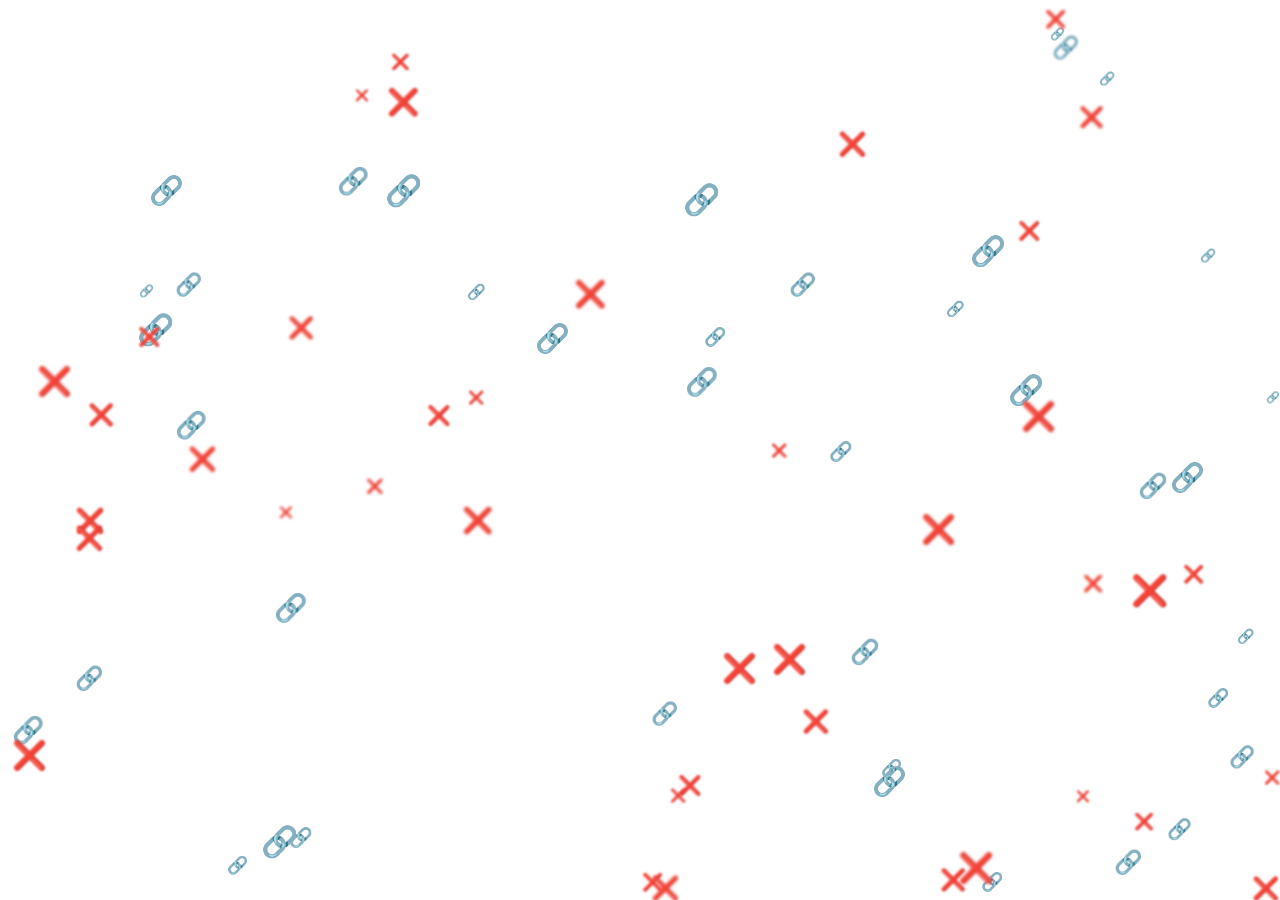
<file: web/error/nocode.html>
<!-- source: https://codepen.io/remid/pen/YOVawm -->
<!DOCTYPE html>
<html lang="en">

<head>
  <meta charset="UTF-8">
  <title>Flutree - Invalid link</title>
  <link rel="stylesheet" href="./style.css">

</head>

<body>
  <!-- partial:index.partial.html -->
  <main class='container'>
    <span class='particle'>🔗</span>
    <span class='particle'>🔗</span>
    <span class='particle'>🔗</span>
    <span class='particle'>🔗</span>
    <span class='particle'>🔗</span>
    <span class='particle'>🔗</span>
    <span class='particle'>🔗</span>
    <span class='particle'>🔗</span>
    <span class='particle'>🔗</span>
    <span class='particle'>🔗</span>
    <span class='particle'>🔗</span>
    <span class='particle'>🔗</span>
    <span class='particle'>🔗</span>
    <span class='particle'>🔗</span>
    <span class='particle'>🔗</span>
    <span class='particle'>🔗</span>
    <span class='particle'>🔗</span>
    <span class='particle'>🔗</span>
    <span class='particle'>🔗</span>
    <span class='particle'>🔗</span>
    <span class='particle'>🔗</span>
    <span class='particle'>🔗</span>
    <span class='particle'>🔗</span>
    <span class='particle'>🔗</span>
    <span class='particle'>🔗</span>
    <span class='particle'>🔗</span>
    <span class='particle'>🔗</span>
    <span class='particle'>🔗</span>
    <span class='particle'>🔗</span>
    <span class='particle'>🔗</span>
    <span class='particle'>🔗</span>
    <span class='particle'>🔗</span>
    <span class='particle'>🔗</span>
    <span class='particle'>🔗</span>
    <span class='particle'>🔗</span>
    <span class='particle'>🔗</span>
    <span class='particle'>🔗</span>
    <span class='particle'>🔗</span>
    <span class='particle'>🔗</span>
    <span class='particle'>🔗</span>
    <span class='particle'>❌</span>
    <span class='particle'>❌</span>
    <span class='particle'>❌</span>
    <span class='particle'>❌</span>
    <span class='particle'>❌</span>
    <span class='particle'>❌</span>
    <span class='particle'>❌</span>
    <span class='particle'>❌</span>
    <span class='particle'>❌</span>
    <span class='particle'>❌</span>
    <span class='particle'>❌</span>
    <span class='particle'>❌</span>
    <span class='particle'>❌</span>
    <span class='particle'>❌</span>
    <span class='particle'>❌</span>
    <span class='particle'>❌</span>
    <span class='particle'>❌</span>
    <span class='particle'>❌</span>
    <span class='particle'>❌</span>
    <span class='particle'>❌</span>
    <span class='particle'>❌</span>
    <span class='particle'>❌</span>
    <span class='particle'>❌</span>
    <span class='particle'>❌</span>
    <span class='particle'>❌</span>
    <span class='particle'>❌</span>
    <span class='particle'>❌</span>
    <span class='particle'>❌</span>
    <span class='particle'>❌</span>
    <span class='particle'>❌</span>
    <span class='particle'>❌</span>
    <span class='particle'>❌</span>
    <span class='particle'>❌</span>
    <span class='particle'>❌</span>
    <span class='particle'>❌</span>
    <span class='particle'>❌</span>
    <span class='particle'>❌</span>
    <span class='particle'>❌</span>
    <span class='particle'>❌</span>
    <span class='particle'>❌</span>
    <article class='content'>
      <!-- <p>You got lost in the <strong>404</strong> galaxy.</p> -->
      <p>Sorry, <strong>incorrect link format</strong>. Please check again. The link should end with 5 digit code.</p>
      <p>Example: <a href="https://flutree.web.app/NWfLo">https://flutree.web.app/NWfLo</a></p>
      <p>
        <button onclick="window.location='https://flutree.page.link/getapp';">Create your Flutree profile.</button>
      </p>
    </article>
  </main>
  <!-- partial -->
  <!-- <script src="./script.js"></script> -->

</body>

</html>
</file>
<file: web/error/style.css>
body {
  margin: 0;
  font-size: 20px;
}

* {
  box-sizing: border-box;
}

.container {
  position: relative;
  display: flex;
  align-items: center;
  justify-content: center;
  height: 100vh;
  background: white;
  color: black;
  font-family: arial, sans-serif;
  overflow: hidden;
}

.content {
  position: relative;
  width: 600px;
  max-width: 100%;
  margin: 20px;
  background: white;
  padding: 60px 40px;
  text-align: center;
  box-shadow: -10px 10px 67px -12px rgba(0, 0, 0, 0.2);
  opacity: 0;
  animation: apparition 0.8s 1.2s cubic-bezier(0.39, 0.575, 0.28, 0.995) forwards;
}
.content p {
  font-size: 1.3rem;
  margin-top: 0;
  margin-bottom: 0.6rem;
  letter-spacing: 0.1rem;
  color: #595959;
}
.content p:last-child {
  margin-bottom: 0;
}
.content button {
  display: inline-block;
  margin-top: 2rem;
  padding: 0.5rem 1rem;
  border: 3px solid #595959;
  background: transparent;
  font-size: 1rem;
  color: #595959;
  text-decoration: none;
  cursor: pointer;
  font-weight: bold;
}

.particle {
  position: absolute;
  display: block;
  pointer-events: none;
}
.particle:nth-child(1) {
  top: 70.8737864078%;
  left: 66.40625%;
  font-size: 24px;
  filter: blur(0.02px);
  animation: 37s float2 infinite;
}
.particle:nth-child(2) {
  top: 31.4110429448%;
  left: 36.4532019704%;
  font-size: 15px;
  filter: blur(0.04px);
  animation: 35s float infinite;
}
.particle:nth-child(3) {
  top: 94.2891859052%;
  left: 86.9990224829%;
  font-size: 23px;
  filter: blur(0.06px);
  animation: 37s floatReverse infinite;
}
.particle:nth-child(4) {
  top: 33.3742331288%;
  left: 73.8916256158%;
  font-size: 15px;
  filter: blur(0.08px);
  animation: 21s floatReverse infinite;
}
.particle:nth-child(5) {
  top: 19.2771084337%;
  left: 30.0970873786%;
  font-size: 30px;
  filter: blur(0.1px);
  animation: 35s floatReverse2 infinite;
}
.particle:nth-child(6) {
  top: 27.5522755228%;
  left: 93.7808489635%;
  font-size: 13px;
  filter: blur(0.12px);
  animation: 27s float2 infinite;
}
.particle:nth-child(7) {
  top: 31.5270935961%;
  left: 10.8695652174%;
  font-size: 12px;
  filter: blur(0.14px);
  animation: 27s float infinite;
}
.particle:nth-child(8) {
  top: 79.4188861985%;
  left: 0.9746588694%;
  font-size: 26px;
  filter: blur(0.16px);
  animation: 26s floatReverse infinite;
}
.particle:nth-child(9) {
  top: 85.0241545894%;
  left: 68.093385214%;
  font-size: 28px;
  filter: blur(0.18px);
  animation: 40s float2 infinite;
}
.particle:nth-child(10) {
  top: 76.2836185819%;
  left: 94.3025540275%;
  font-size: 18px;
  filter: blur(0.2px);
  animation: 31s float infinite;
}
.particle:nth-child(11) {
  top: 36.1858190709%;
  left: 55.0098231827%;
  font-size: 18px;
  filter: blur(0.22px);
  animation: 33s floatReverse infinite;
}
.particle:nth-child(12) {
  top: 26.0554885404%;
  left: 75.8017492711%;
  font-size: 29px;
  filter: blur(0.24px);
  animation: 33s floatReverse2 infinite;
}
.particle:nth-child(13) {
  top: 73.8760631835%;
  left: 5.8651026393%;
  font-size: 23px;
  filter: blur(0.26px);
  animation: 33s float infinite;
}
.particle:nth-child(14) {
  top: 90.7317073171%;
  left: 91.1764705882%;
  font-size: 20px;
  filter: blur(0.28px);
  animation: 23s float2 infinite;
}
.particle:nth-child(15) {
  top: 30.1703163017%;
  left: 61.6438356164%;
  font-size: 22px;
  filter: blur(0.3px);
  animation: 36s float2 infinite;
}
.particle:nth-child(16) {
  top: 91.5662650602%;
  left: 20.3883495146%;
  font-size: 30px;
  filter: blur(0.32px);
  animation: 25s float2 infinite;
}
.particle:nth-child(17) {
  top: 82.8258221681%;
  left: 95.9843290891%;
  font-size: 21px;
  filter: blur(0.34px);
  animation: 40s floatReverse2 infinite;
}
.particle:nth-child(18) {
  top: 45.5205811138%;
  left: 13.6452241715%;
  font-size: 26px;
  filter: blur(0.36px);
  animation: 38s float infinite;
}
.particle:nth-child(19) {
  top: 94.9816401469%;
  left: 17.6991150442%;
  font-size: 17px;
  filter: blur(0.38px);
  animation: 33s float infinite;
}
.particle:nth-child(20) {
  top: 91.8192918193%;
  left: 22.5711481845%;
  font-size: 19px;
  filter: blur(0.4px);
  animation: 39s floatReverse infinite;
}
.particle:nth-child(21) {
  top: 20.2409638554%;
  left: 53.3980582524%;
  font-size: 30px;
  filter: blur(0.42px);
  animation: 38s floatReverse2 infinite;
}
.particle:nth-child(22) {
  top: 2.9556650246%;
  left: 82.0158102767%;
  font-size: 12px;
  filter: blur(0.44px);
  animation: 34s floatReverse infinite;
}
.particle:nth-child(23) {
  top: 19.3236714976%;
  left: 11.673151751%;
  font-size: 28px;
  filter: blur(0.46px);
  animation: 21s float2 infinite;
}
.particle:nth-child(24) {
  top: 96.8215158924%;
  left: 76.6208251473%;
  font-size: 18px;
  filter: blur(0.48px);
  animation: 21s floatReverse2 infinite;
}
.particle:nth-child(25) {
  top: 84.2105263158%;
  left: 68.8298918387%;
  font-size: 17px;
  filter: blur(0.5px);
  animation: 27s floatReverse2 infinite;
}
.particle:nth-child(26) {
  top: 40.6287787183%;
  left: 53.5540408958%;
  font-size: 27px;
  filter: blur(0.52px);
  animation: 30s floatReverse2 infinite;
}
.particle:nth-child(27) {
  top: 30.1703163017%;
  left: 13.698630137%;
  font-size: 22px;
  filter: blur(0.54px);
  animation: 28s floatReverse infinite;
}
.particle:nth-child(28) {
  top: 77.8588807786%;
  left: 50.8806262231%;
  font-size: 22px;
  filter: blur(0.56px);
  animation: 22s float infinite;
}
.particle:nth-child(29) {
  top: 41.4957780458%;
  left: 78.7172011662%;
  font-size: 29px;
  filter: blur(0.58px);
  animation: 39s float2 infinite;
}
.particle:nth-child(30) {
  top: 65.7799274486%;
  left: 21.4216163583%;
  font-size: 27px;
  filter: blur(0.6px);
  animation: 31s float2 infinite;
}
.particle:nth-child(31) {
  top: 34.6987951807%;
  left: 10.6796116505%;
  font-size: 30px;
  filter: blur(0.62px);
  animation: 33s float infinite;
}
.particle:nth-child(32) {
  top: 18.401937046%;
  left: 26.3157894737%;
  font-size: 26px;
  filter: blur(0.64px);
  animation: 39s floatReverse infinite;
}
.particle:nth-child(33) {
  top: 35.7487922705%;
  left: 41.8287937743%;
  font-size: 28px;
  filter: blur(0.66px);
  animation: 40s float2 infinite;
}
.particle:nth-child(34) {
  top: 52.427184466%;
  left: 88.8671875%;
  font-size: 24px;
  filter: blur(0.68px);
  animation: 22s floatReverse infinite;
}
.particle:nth-child(35) {
  top: 48.84004884%;
  left: 64.7693817468%;
  font-size: 19px;
  filter: blur(0.7px);
  animation: 27s floatReverse infinite;
}
.particle:nth-child(36) {
  top: 51.2077294686%;
  left: 91.439688716%;
  font-size: 28px;
  filter: blur(0.72px);
  animation: 37s float2 infinite;
}
.particle:nth-child(37) {
  top: 69.7788697789%;
  left: 96.6469428008%;
  font-size: 14px;
  filter: blur(0.74px);
  animation: 25s floatReverse infinite;
}
.particle:nth-child(38) {
  top: 43.4032059186%;
  left: 98.9119683482%;
  font-size: 11px;
  filter: blur(0.76px);
  animation: 33s float infinite;
}
.particle:nth-child(39) {
  top: 7.8720787208%;
  left: 85.8835143139%;
  font-size: 13px;
  filter: blur(0.78px);
  animation: 21s float2 infinite;
}
.particle:nth-child(40) {
  top: 3.8929440389%;
  left: 82.1917808219%;
  font-size: 22px;
  filter: blur(0.8px);
  animation: 36s floatReverse2 infinite;
}
.particle:nth-child(41) {
  top: 87.7928483354%;
  left: 84.0751730959%;
  font-size: 11px;
  filter: blur(0.82px);
  animation: 34s float infinite;
}
.particle:nth-child(42) {
  top: 36.1858190709%;
  left: 10.8055009823%;
  font-size: 18px;
  filter: blur(0.84px);
  animation: 31s floatReverse2 infinite;
}
.particle:nth-child(43) {
  top: 14.5808019441%;
  left: 65.4936461388%;
  font-size: 23px;
  filter: blur(0.86px);
  animation: 33s floatReverse2 infinite;
}
.particle:nth-child(44) {
  top: 49.2004920049%;
  left: 60.2171767029%;
  font-size: 13px;
  filter: blur(0.88px);
  animation: 28s float2 infinite;
}
.particle:nth-child(45) {
  top: 90.1960784314%;
  left: 88.5826771654%;
  font-size: 16px;
  filter: blur(0.9px);
  animation: 23s floatReverse2 infinite;
}
.particle:nth-child(46) {
  top: 44.8233861145%;
  left: 6.8560235064%;
  font-size: 21px;
  filter: blur(0.92px);
  animation: 27s floatReverse infinite;
}
.particle:nth-child(47) {
  top: 96.4677222899%;
  left: 73.4573947111%;
  font-size: 21px;
  filter: blur(0.94px);
  animation: 36s float infinite;
}
.particle:nth-child(48) {
  top: 9.8643649815%;
  left: 27.6953511375%;
  font-size: 11px;
  filter: blur(0.96px);
  animation: 22s float2 infinite;
}
.particle:nth-child(49) {
  top: 96.9400244798%;
  left: 50.1474926254%;
  font-size: 17px;
  filter: blur(0.98px);
  animation: 28s floatReverse2 infinite;
}
.particle:nth-child(50) {
  top: 82.1256038647%;
  left: 0.9727626459%;
  font-size: 28px;
  filter: blur(1px);
  animation: 25s floatReverse infinite;
}
.particle:nth-child(51) {
  top: 5.8895705521%;
  left: 30.5418719212%;
  font-size: 15px;
  filter: blur(1.02px);
  animation: 39s floatReverse2 infinite;
}
.particle:nth-child(52) {
  top: 43.2964329643%;
  left: 36.5251727542%;
  font-size: 13px;
  filter: blur(1.04px);
  animation: 26s float infinite;
}
.particle:nth-child(53) {
  top: 24.4498777506%;
  left: 79.5677799607%;
  font-size: 18px;
  filter: blur(1.06px);
  animation: 33s floatReverse2 infinite;
}
.particle:nth-child(54) {
  top: 44.9328449328%;
  left: 33.3660451423%;
  font-size: 19px;
  filter: blur(1.08px);
  animation: 40s floatReverse2 infinite;
}
.particle:nth-child(55) {
  top: 85.6088560886%;
  left: 98.7166831194%;
  font-size: 13px;
  filter: blur(1.1px);
  animation: 25s floatReverse infinite;
}
.particle:nth-child(56) {
  top: 63.6144578313%;
  left: 88.3495145631%;
  font-size: 30px;
  filter: blur(1.12px);
  animation: 30s floatReverse2 infinite;
}
.particle:nth-child(57) {
  top: 71.4975845411%;
  left: 60.3112840467%;
  font-size: 28px;
  filter: blur(1.14px);
  animation: 34s float infinite;
}
.particle:nth-child(58) {
  top: 97.3236009732%;
  left: 97.8473581213%;
  font-size: 22px;
  filter: blur(1.16px);
  animation: 22s float2 infinite;
}
.particle:nth-child(59) {
  top: 56.3106796117%;
  left: 5.859375%;
  font-size: 24px;
  filter: blur(1.18px);
  animation: 28s float2 infinite;
}
.particle:nth-child(60) {
  top: 58.3232077764%;
  left: 5.8651026393%;
  font-size: 23px;
  filter: blur(1.2px);
  animation: 25s floatReverse infinite;
}
.particle:nth-child(61) {
  top: 85.9584859585%;
  left: 52.9931305201%;
  font-size: 19px;
  filter: blur(1.22px);
  animation: 23s float infinite;
}
.particle:nth-child(62) {
  top: 62.6682986536%;
  left: 92.4287118977%;
  font-size: 17px;
  filter: blur(1.24px);
  animation: 30s float2 infinite;
}
.particle:nth-child(63) {
  top: 87.5768757688%;
  left: 52.3198420533%;
  font-size: 13px;
  filter: blur(1.26px);
  animation: 24s float infinite;
}
.particle:nth-child(64) {
  top: 78.8321167883%;
  left: 62.6223091977%;
  font-size: 22px;
  filter: blur(1.28px);
  animation: 28s float infinite;
}
.particle:nth-child(65) {
  top: 72.4637681159%;
  left: 56.420233463%;
  font-size: 28px;
  filter: blur(1.3px);
  animation: 38s floatReverse infinite;
}
.particle:nth-child(66) {
  top: 9.6852300242%;
  left: 30.2144249513%;
  font-size: 26px;
  filter: blur(1.32px);
  animation: 24s floatReverse infinite;
}
.particle:nth-child(67) {
  top: 11.7073170732%;
  left: 84.3137254902%;
  font-size: 20px;
  filter: blur(1.34px);
  animation: 23s float2 infinite;
}
.particle:nth-child(68) {
  top: 94.5717732207%;
  left: 74.8299319728%;
  font-size: 29px;
  filter: blur(1.36px);
  animation: 35s float2 infinite;
}
.particle:nth-child(69) {
  top: 30.9927360775%;
  left: 44.8343079922%;
  font-size: 26px;
  filter: blur(1.38px);
  animation: 24s floatReverse infinite;
}
.particle:nth-child(70) {
  top: 57.0048309179%;
  left: 71.9844357977%;
  font-size: 28px;
  filter: blur(1.4px);
  animation: 27s float2 infinite;
}
.particle:nth-child(71) {
  top: 56.2268803946%;
  left: 21.7606330366%;
  font-size: 11px;
  filter: blur(1.42px);
  animation: 28s floatReverse infinite;
}
.particle:nth-child(72) {
  top: 44.4444444444%;
  left: 79.766536965%;
  font-size: 28px;
  filter: blur(1.44px);
  animation: 32s float2 infinite;
}
.particle:nth-child(73) {
  top: 35.0791717418%;
  left: 22.5269343781%;
  font-size: 21px;
  filter: blur(1.46px);
  animation: 34s float infinite;
}
.particle:nth-child(74) {
  top: 49.57472661%;
  left: 14.6627565982%;
  font-size: 23px;
  filter: blur(1.48px);
  animation: 24s floatReverse2 infinite;
}
.particle:nth-child(75) {
  top: 97.205346294%;
  left: 50.8308895406%;
  font-size: 23px;
  filter: blur(1.5px);
  animation: 21s float infinite;
}
.particle:nth-child(76) {
  top: 53.0712530713%;
  left: 28.5996055227%;
  font-size: 14px;
  filter: blur(1.52px);
  animation: 35s float infinite;
}
.particle:nth-child(77) {
  top: 0.9791921665%;
  left: 81.6125860374%;
  font-size: 17px;
  filter: blur(1.54px);
  animation: 31s float infinite;
}
.particle:nth-child(78) {
  top: 40.5797101449%;
  left: 2.9182879377%;
  font-size: 28px;
  filter: blur(1.56px);
  animation: 40s float infinite;
}
.particle:nth-child(79) {
  top: 56.2424242424%;
  left: 36.0975609756%;
  font-size: 25px;
  filter: blur(1.58px);
  animation: 26s float2 infinite;
}
.particle:nth-child(80) {
  top: 63.7254901961%;
  left: 84.6456692913%;
  font-size: 16px;
  filter: blur(1.6px);
  animation: 29s float2 infinite;
}

@keyframes apparition {
  from {
    opacity: 0;
    transform: translateY(100px);
  }
  to {
    opacity: 1;
    transform: translateY(0);
  }
}
@keyframes float {
  0%, 100% {
    transform: translateY(0);
  }
  50% {
    transform: translateY(180px);
  }
}
@keyframes floatReverse {
  0%, 100% {
    transform: translateY(0);
  }
  50% {
    transform: translateY(-180px);
  }
}
@keyframes float2 {
  0%, 100% {
    transform: translateY(0);
  }
  50% {
    transform: translateY(28px);
  }
}
@keyframes floatReverse2 {
  0%, 100% {
    transform: translateY(0);
  }
  50% {
    transform: translateY(-28px);
  }
}
</file>
